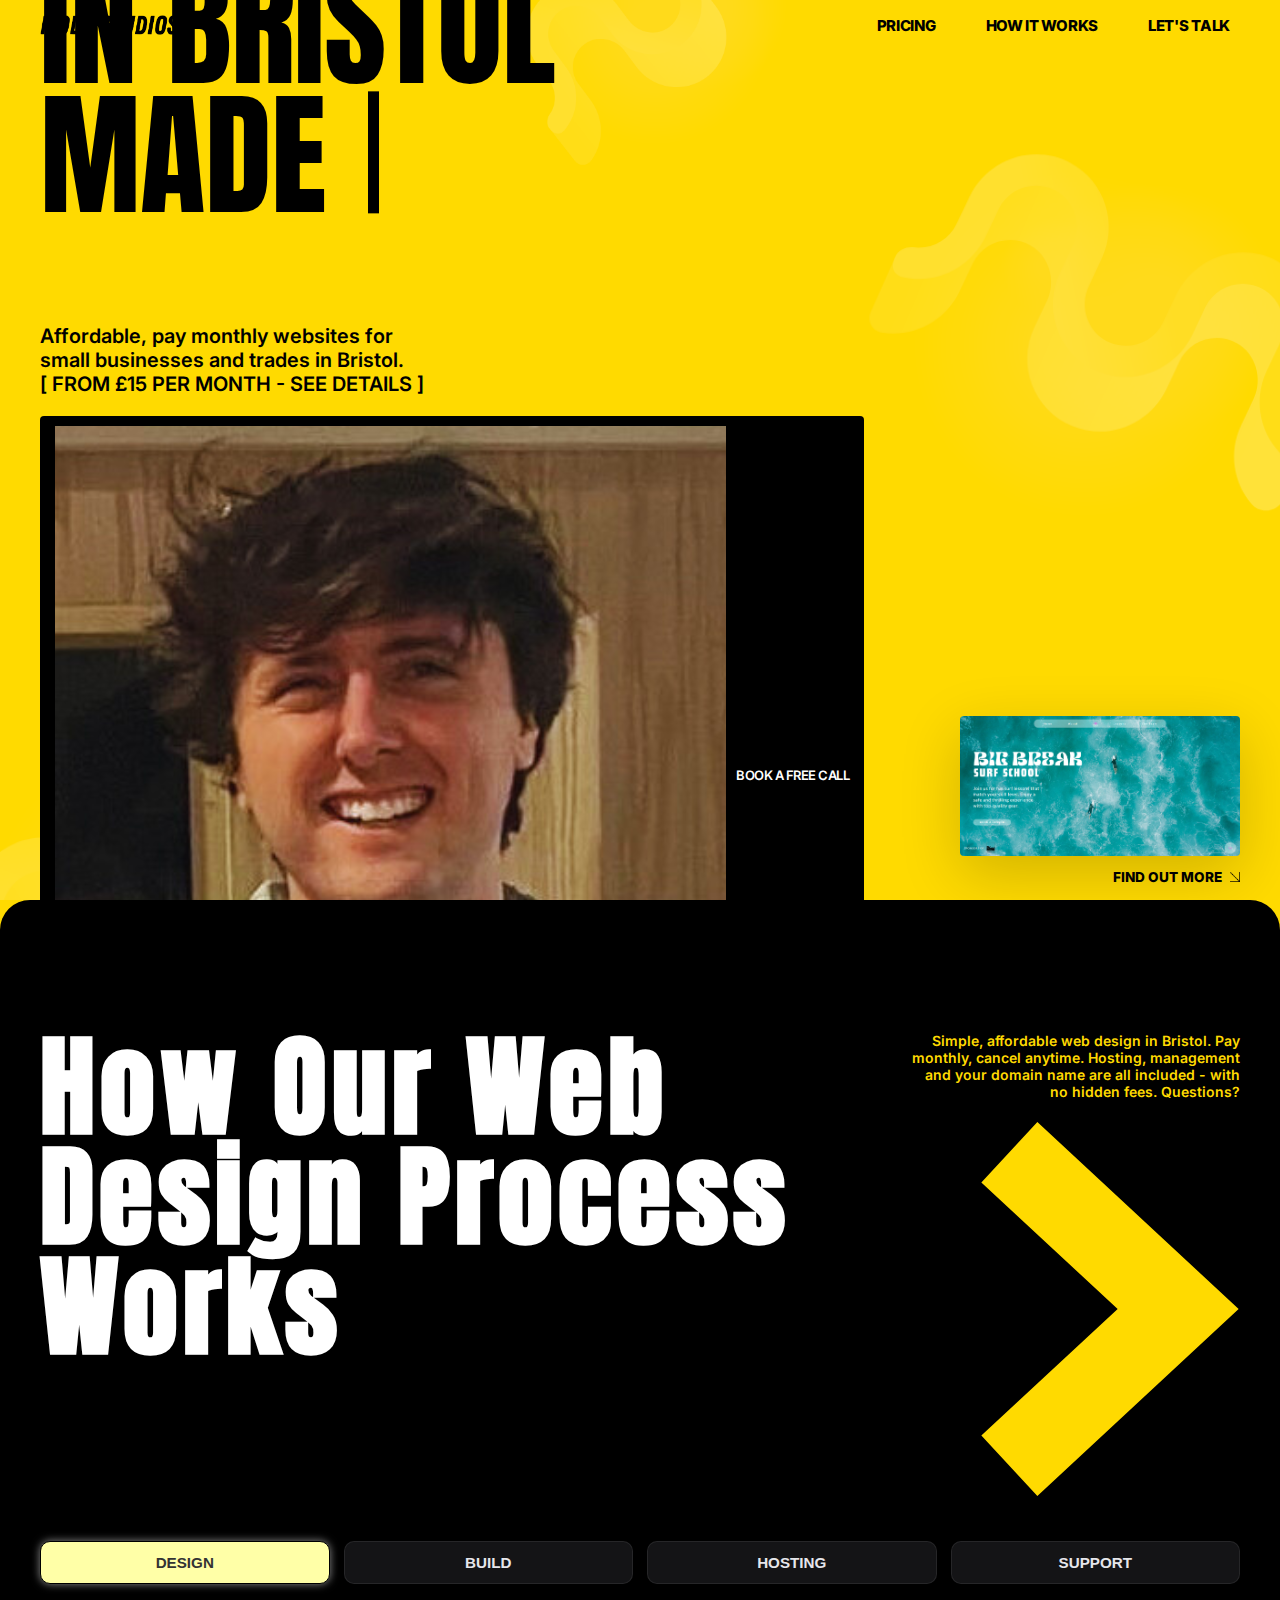
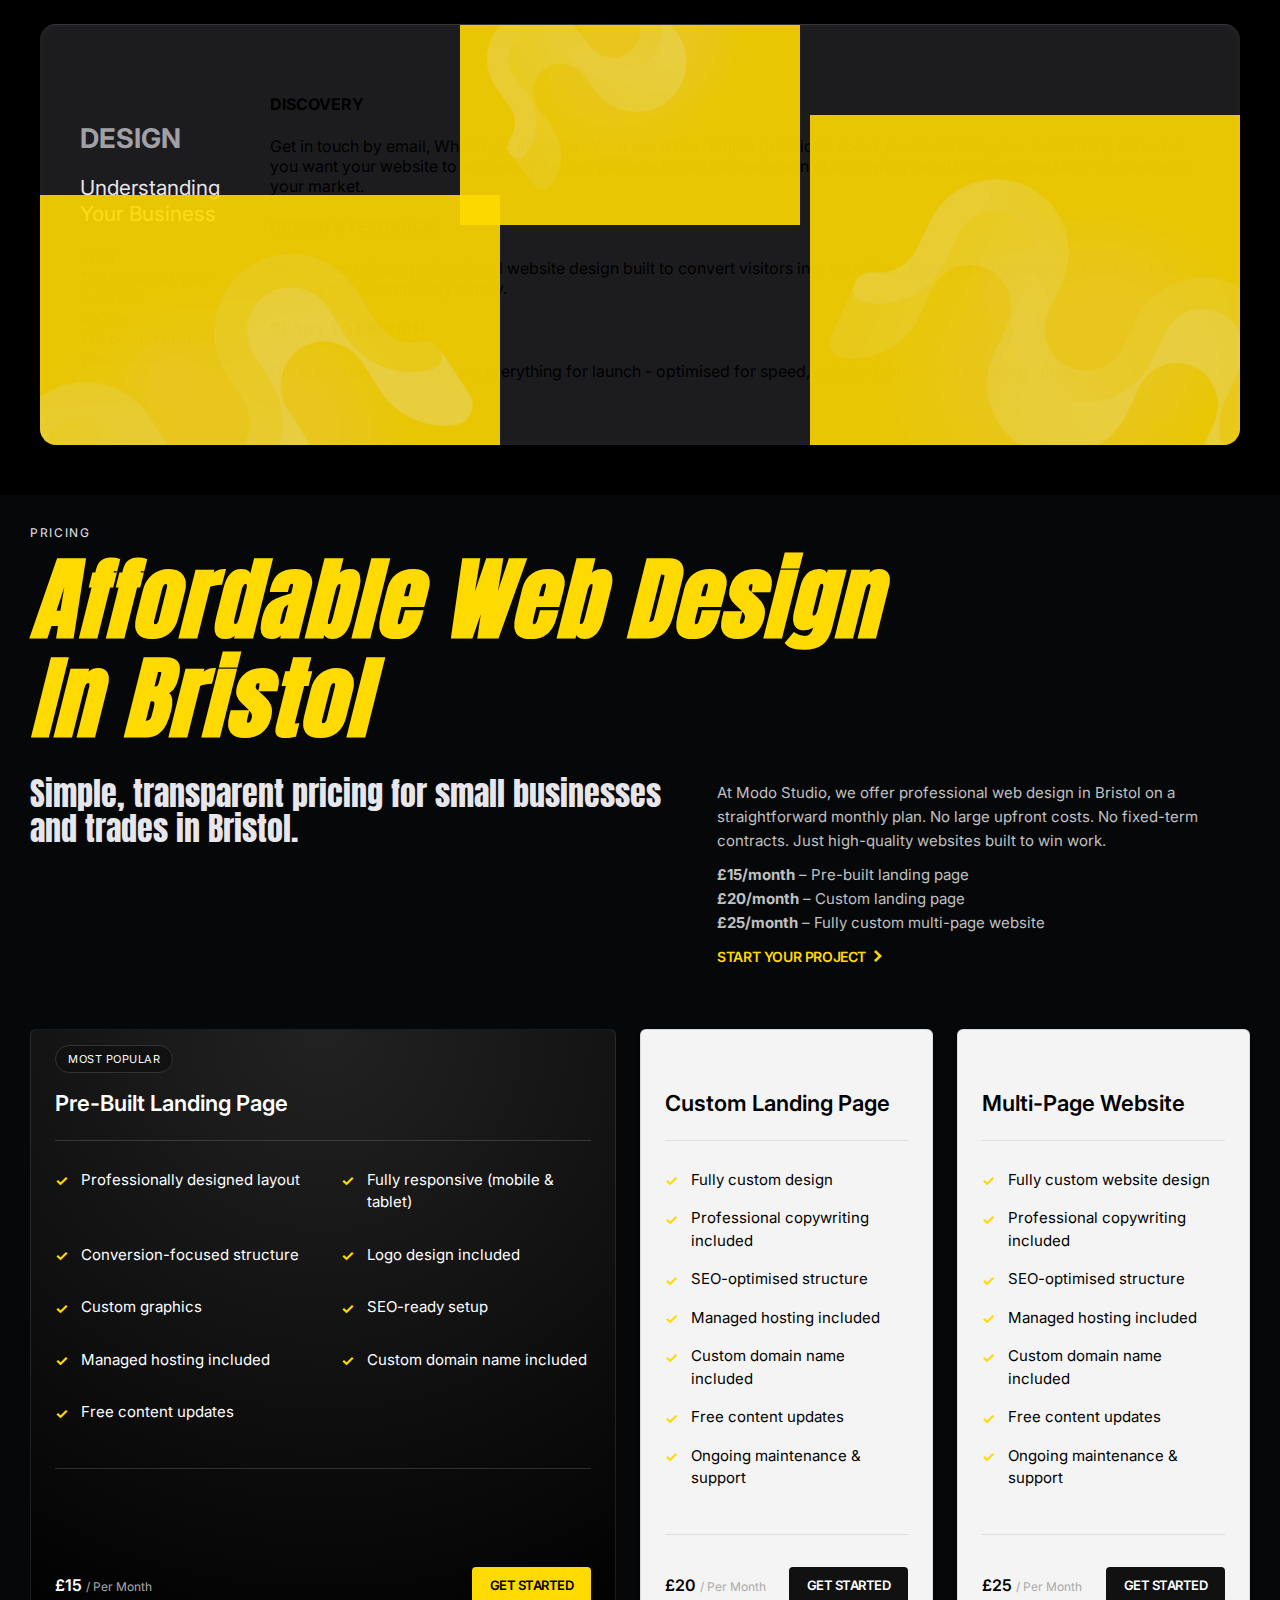
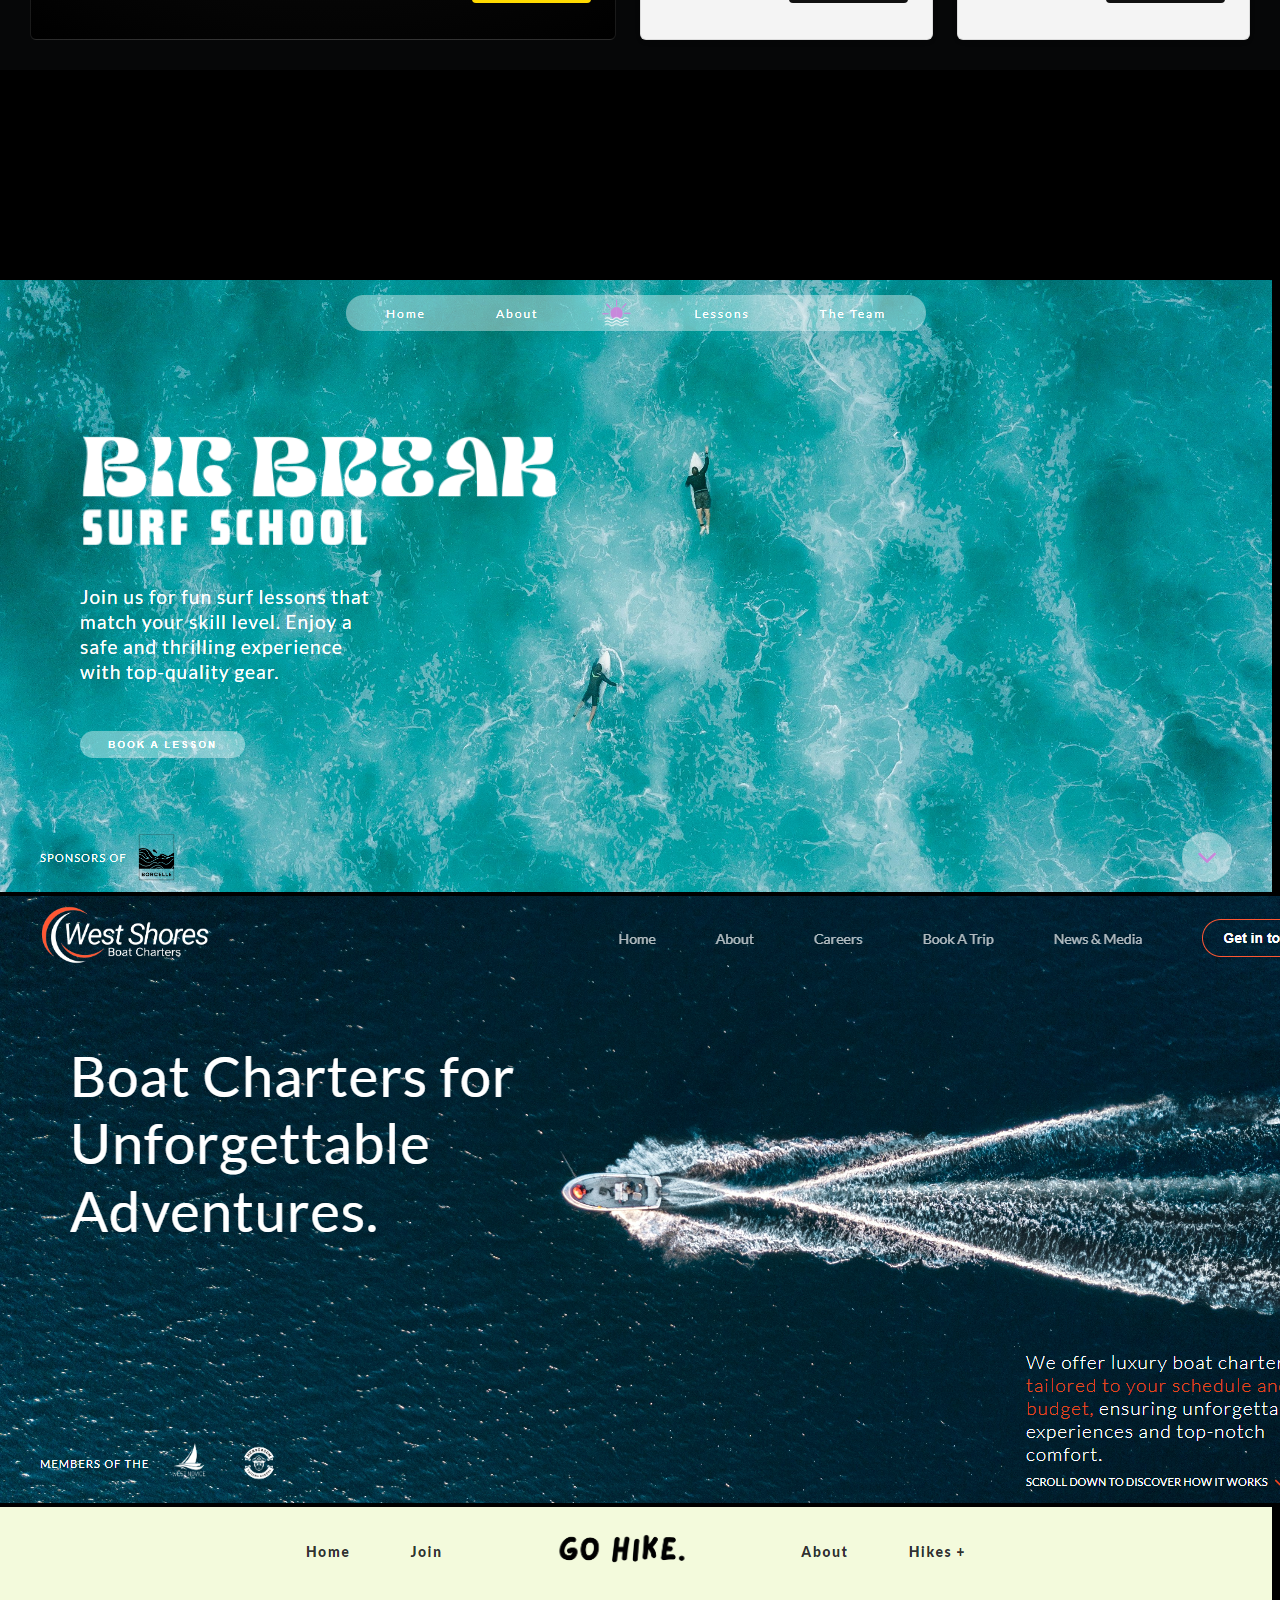
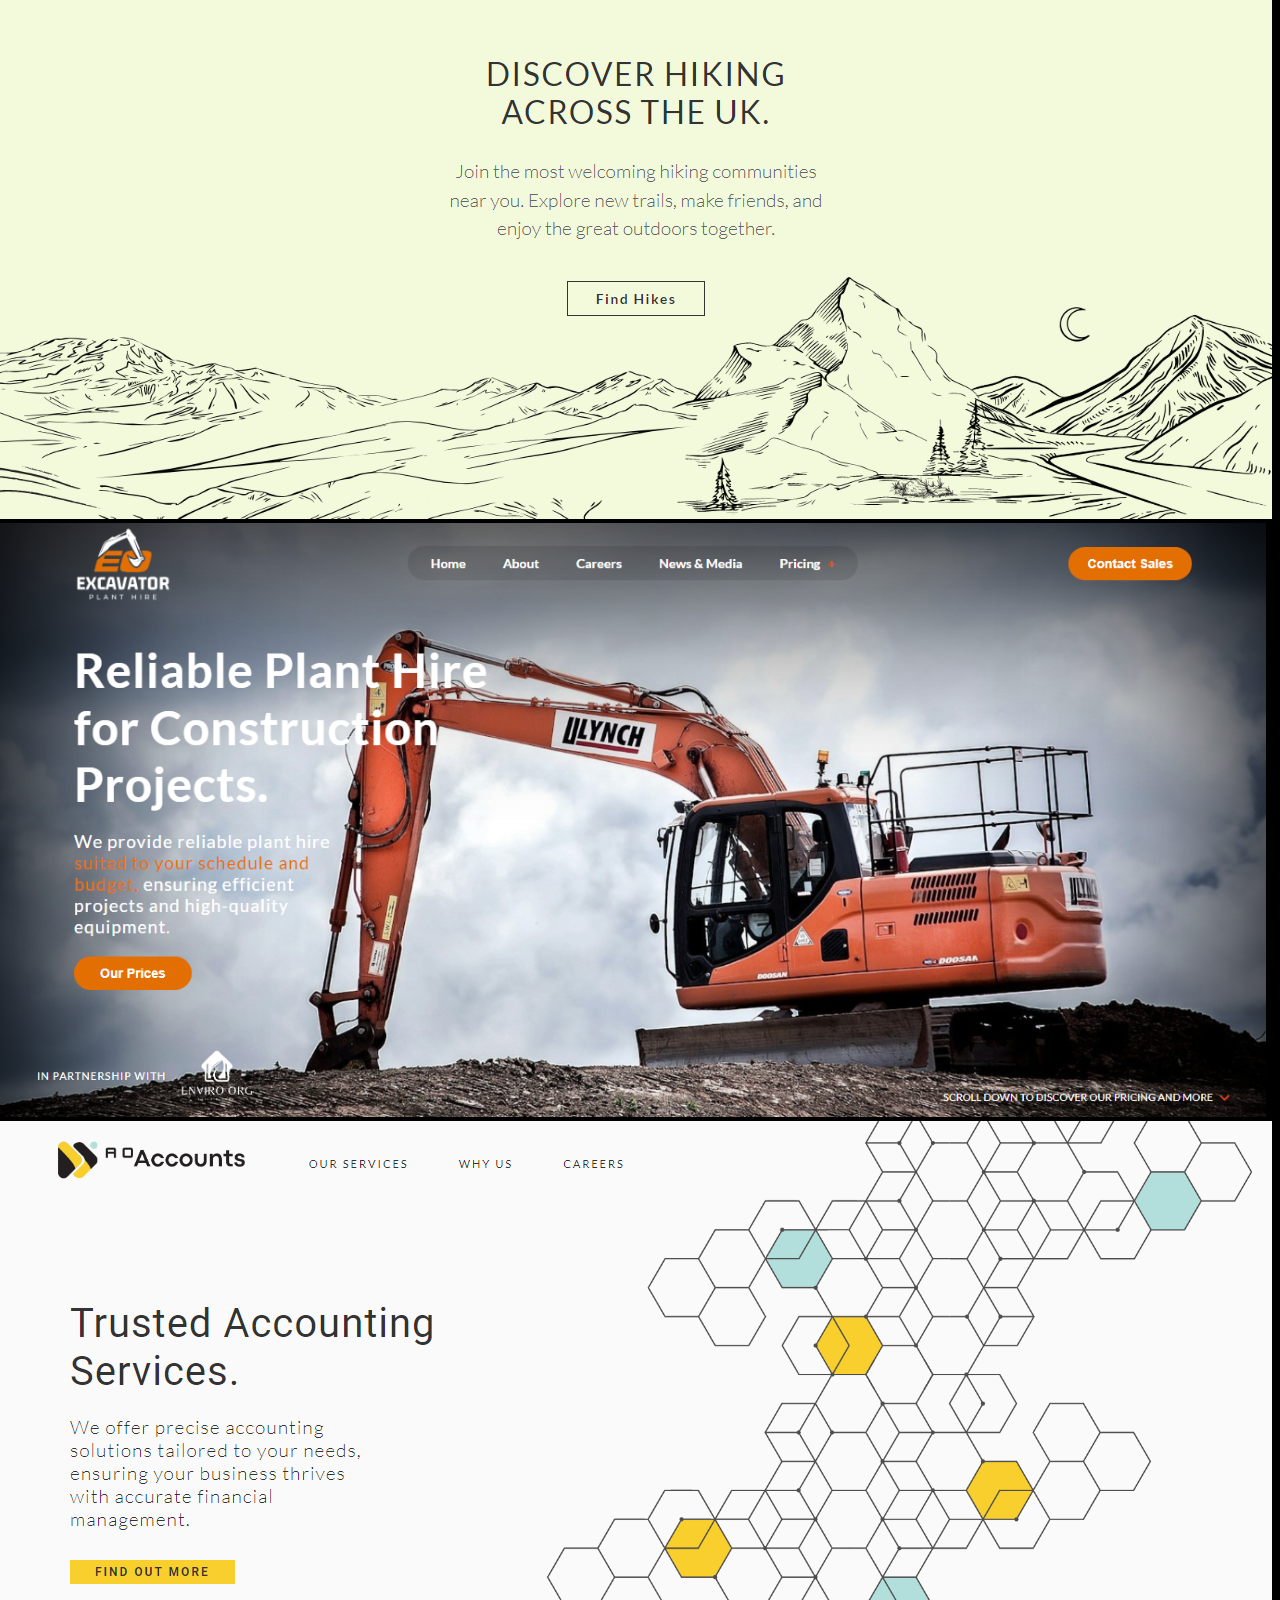
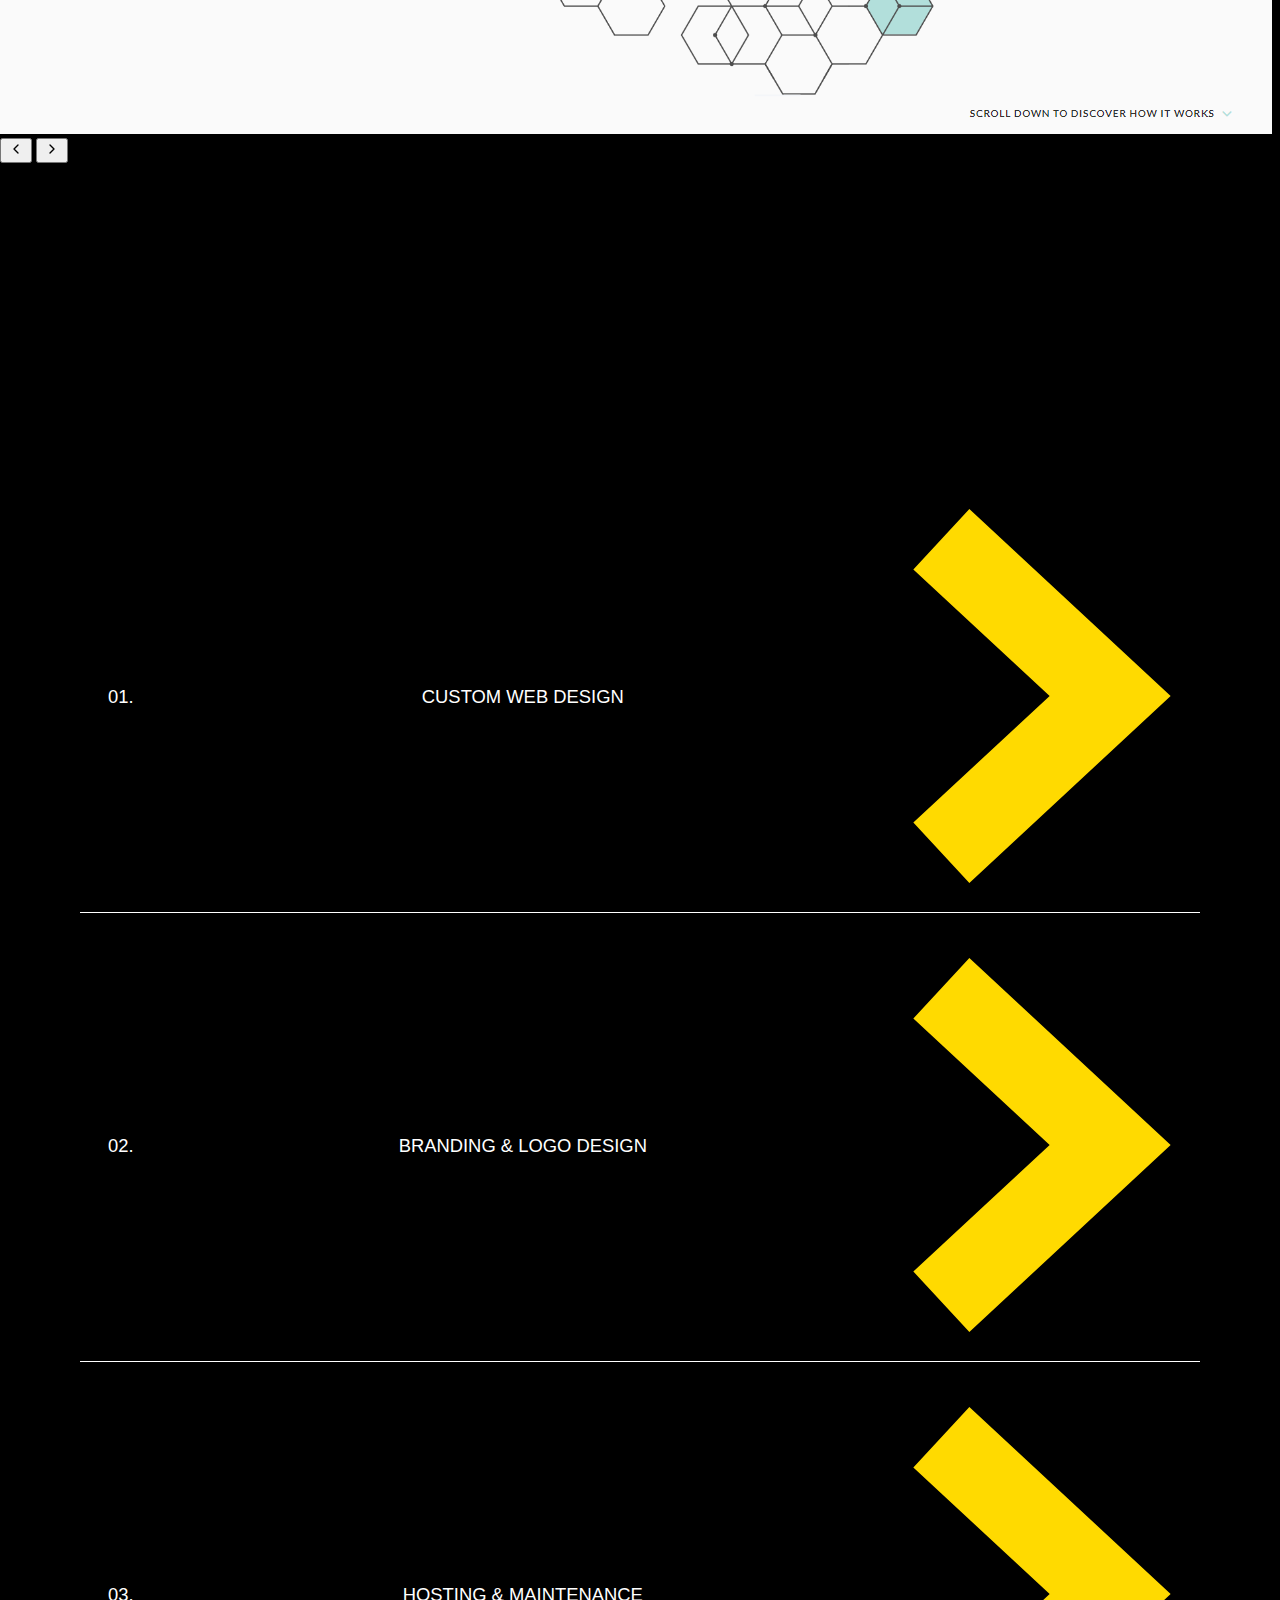
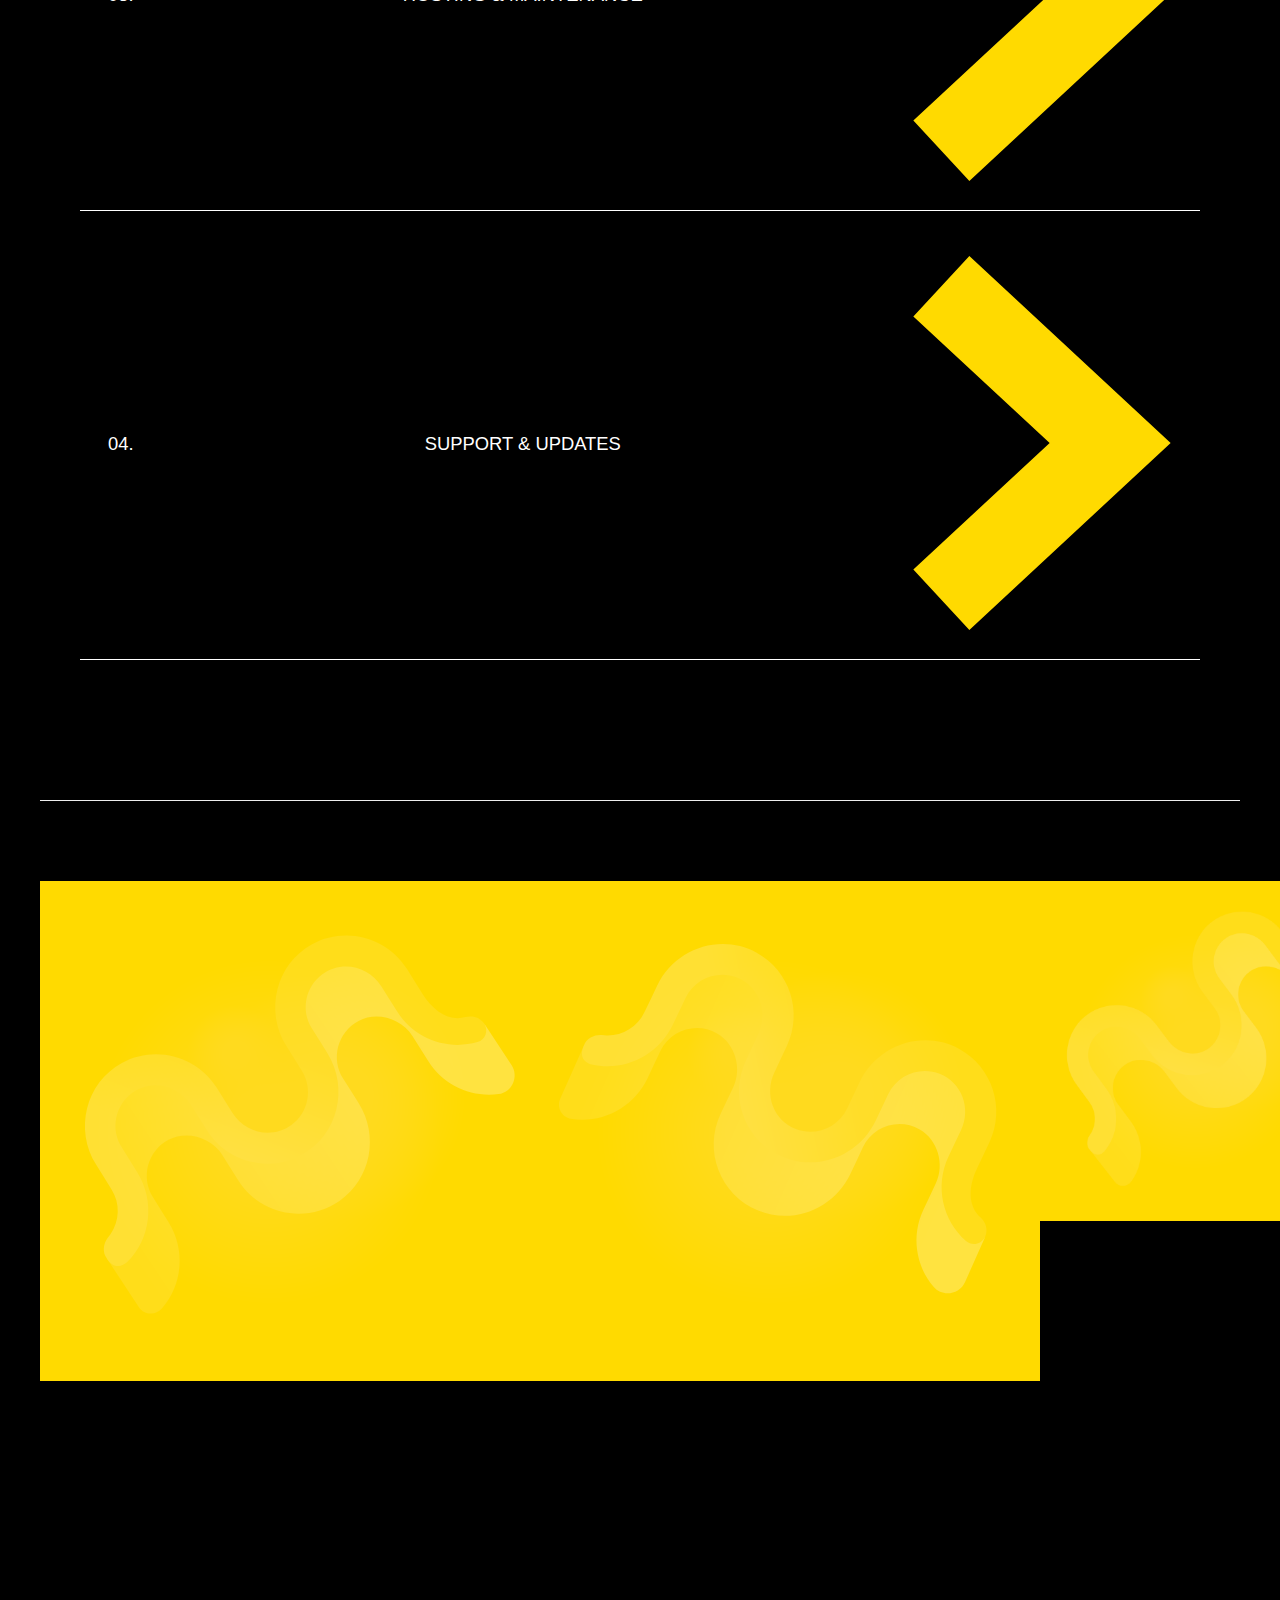
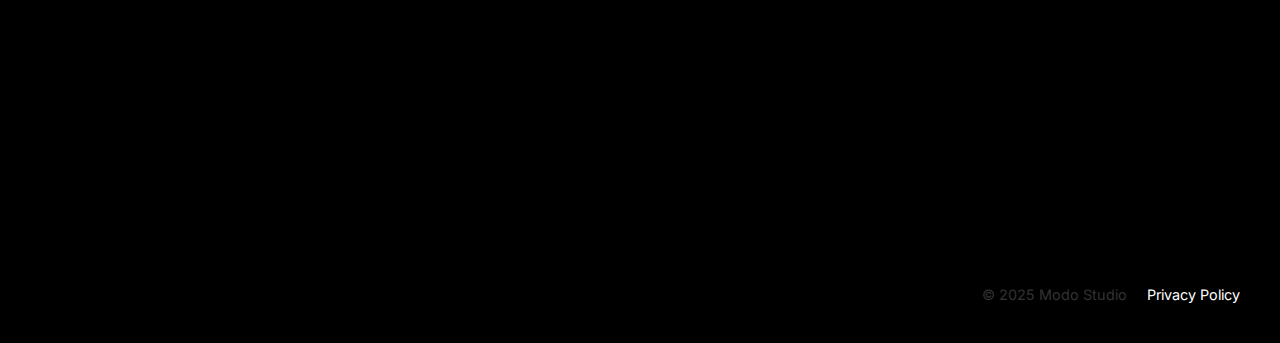
<file: index.html>
<!DOCTYPE html>
<html lang="en">
<head>
<title>Web Design Bristol | Pay Monthly Websites for Small Businesses | Modo Studio</title>
<meta charset="UTF-8">
<meta name="viewport" content="width=device-width, initial-scale=1.0">
<meta name="description" content="Affordable web design in Bristol from £15 per month. Custom websites for small businesses and trades. Hosting, updates and support included. No contracts.">
<meta name="author" content="Modo Studio">
<meta name="robots" content="index, follow">
<meta property="og:title" content="Web Design Bristol | Modo Studio">
<meta property="og:description" content="Pay monthly web design in Bristol for small businesses and trades. Custom websites with hosting and support included.">
<meta property="og:type" content="website">
<meta property="og:url" content="https://www.modostudio.co.uk/">
<meta property="og:site_name" content="Modo Studio">
<meta property="og:image" content="https://www.modostudio.co.uk/images/og-image.jpg">
<meta property="og:image:secure_url" content="https://www.modostudio.co.uk/images/og-image.jpg">
<meta property="og:image:type" content="image/jpeg">
<meta property="og:image:width" content="1200">
<meta property="og:image:height" content="630">
<meta name="twitter:card" content="summary_large_image">
<meta name="twitter:title" content="Web Design Bristol | Modo Studio">
<meta name="twitter:description" content="Affordable monthly web design in Bristol. Custom websites built to win work.">
<meta name="twitter:image" content="https://www.modostudio.co.uk/images/og-image.jpg">
<link rel="icon" type="image/png" sizes="32x32" href="/images/favicon.png">
<link rel="icon" type="image/png" sizes="16x16" href="/images/favicon.png">
<link rel="apple-touch-icon" href="/images/favicon.png">
<link rel="preconnect" href="https://fonts.googleapis.com">
<link rel="preconnect" href="https://fonts.gstatic.com" crossorigin>
<link href="https://fonts.googleapis.com/css2?family=Inter:wght@300;400;500;600;700;900&family=Poppins:wght@300;400;500;600;700;900&family=Anton&display=swap" rel="stylesheet">
<link rel="stylesheet" href="/css/style.css">
<script type="application/ld+json">
{
  "@context": "https://schema.org",
  "@type": "LocalBusiness",
  "name": "Modo Studio",
  "image": "https://www.modostudio.co.uk/images/logo.png",
  "url": "https://www.modostudio.co.uk/",
  "telephone": "",
  "areaServed": {
    "@type": "City",
    "name": "Bristol"
  },
  "priceRange": "££",
  "description": "Web design in Bristol offering affordable monthly websites for small businesses and trades. Hosting, updates and support included.",
  "sameAs": []
}
</script>
</head>
<body>
<nav class="navbar">
  <div class="nav-inner">
    <div class="nav-logo">
      <a href="index.html">
        <img src="/images/modo-logo-nav.png" alt="Logo">
      </a>
    </div>
    <div class="nav-links" id="navMenu">
      <a href="#pricing">PRICING</a>
      <a href="#process">HOW IT WORKS</a>
      <a href="mailto:taylor@modostudio.co.uk?subject=Project%20Enquiry&body=Hi%20Taylor,%0A%0AI'd%20like%20to%20discuss%20a%20project."
            class="nav-btn">
            LET'S TALK
      </a>
    </div>
    <button class="hamburger" id="hamburger" aria-label="Menu">
      <span></span>
      <span></span>
      <span></span>
    </button>
  </div>
</nav>
<section class="hero" id="home">
    <img src="/images/hero/lustra  hero 5 transparent.png" class="float-img f1" alt="">
    <img src="/images/hero/lustra hero right mid.png" class="float-img f2" alt="">
    <img src="/images/hero/lustra nav right.png" class="float-img f3" alt="">
    <div class="hero-inner">
        <h1 class="hero-title">
          WEB DESIGN<br>IN BRISTOL<br>
          MADE <span id="changingWord"></span><span class="type-caret"></span>
        </h1>
        <p class="hero-subtitle">
          Affordable, pay monthly websites for small businesses and trades in Bristol.
          <br>
          <a href="#pricing">  
            <span class="subtitle-highlight">[ FROM £15 PER MONTH - SEE DETAILS ]</span>
          </a>
        </p>
        <a href="https://calendly.com/taylormichaelcarr/meeting" target="_blank"  class="hero-btn hero-btn-call">
          <img src="/images/profile-picture.png" alt="Taylor Carr - Web Designer in Bristol" class="hero-btn-avatar">
          BOOK A FREE CALL
        </a>
        <a href="mailto:taylor@modostudio.co.uk?subject=Project%20Enquiry&body=Hi%20Taylor,%0A%0AI'd%20like%20to%20discuss%20a%20project."
            class="hero-btn-right">
            MESSAGE US
        </a>
    </div>
    <div class="hero-thumbCarousel" aria-label="Website preview carousel">
      <a href="#pricing" class="hero-thumbLink" aria-label="View more examples">
        <div class="hero-thumbFrame">
          <img class="hero-thumbImg active" src="/images/projects/project3.jpg" alt="Example website design for a Bristol business">
          <img class="hero-thumbImg" src="/images/projects/project4.jpg" alt="Custom website design for a small business in Bristol">
          <img class="hero-thumbImg" src="/images/projects/project7.jpg" alt="Pay monthly website design example">
        </div>
      </a>
    </div>
    <a href="#pricing" class="hero-findout">
      FIND OUT MORE
      <img src="/images/findout-arrow-thin.png" alt="" class="findout-arrow">
    </a>
</section>
<section class="motion-section" id="process">
  <div class="motion-container">
    <p class="cs-kicker-motion">PROCESS</p>
    <div class="motion-header">
      <h2 class="motion-title">How Our Web Design Process Works</h2>
      <p class="motion-subtext">
        Simple, affordable web design in Bristol. Pay monthly, cancel anytime. Hosting, management and your domain name are all included - with no hidden fees.
        Questions?<br>
        <a href="mailto:taylor@modostudio.co.uk?subject=Project%20Enquiry&body=Hi%20Taylor,%0A%0AI'd%20like%20to%20discuss%20a%20project."
         class="cta-motion-link">
        <span>START A CONVERSATION</span>
        <img src="/images/faq arrow.png" alt="" class="cta-motion-arrow">
      </a>
      </p>
    </div>
    <div class="motion-tabs">
      <button class="motion-tab active" data-target="tab1">DESIGN</button>
      <button class="motion-tab" data-target="tab2">BUILD</button>
      <button class="motion-tab" data-target="tab3">HOSTING</button>
      <button class="motion-tab" data-target="tab4">SUPPORT</button>
    </div>
    <div class="motion-content">
      <div id="tab1" class="motion-panel active">
        <img src="/images/hero/lustra  hero 5 transparent.png" class="float-img f1">
        <img src="/images/hero/lustra hero right mid.png" class="float-img f2">
        <img src="/images/hero/lustra nav right.png" class="float-img f3">
        <div class="motion-left">
          <div class="motion-media-title">
            <h4>DESIGN</h4>
            <h3>Understanding Your Business</h3>
          </div>
          <div class="motion-stats">
            <div class="motion-stat">
              <div class="stat-value">Start</div>
              <div class="stat-label">Tell us about your business</div>
            </div>
            <div class="motion-stat">
              <div class="stat-value">Refine</div>
              <div class="stat-label">We design around your goals</div>
            </div>
          </div>
        </div>
        <div class="motion-copy">
          <div class="copy-block">
            <h4>DISCOVERY</h4>
            <p>
              Get in touch by email, WhatsApp or phone. We’ll ask a few simple questions about your business, your customers, and what you want your website to achieve. Whether you're a Bristol tradesperson or a growing small business, we tailor the design to your market.
            </p>
          </div>
          <div class="copy-block">
            <h4>DESIGN & FEEDBACK</h4>
            <p>
              We create a clean, professional website design built to convert visitors into enquiries. You review the first draft and we refine it until you're completely happy.
            </p>
          </div>
          <div class="copy-block">
            <h4>READY TO LAUNCH</h4>
            <p>
              Once approved, we prepare everything for launch - optimised for speed, mobile devices and search engines.
            </p>
          </div>
        </div>
      </div>
      <div id="tab2" class="motion-panel">
        <img src="/images/hero/lustra  hero 5 transparent.png" class="float-img f1">
        <img src="/images/hero/lustra hero right mid.png" class="float-img f2">
        <img src="/images/hero/lustra nav right.png" class="float-img f3">
        <div class="motion-left">
          <div class="motion-media-title">
            <h4>BUILD</h4>
            <h3>Fast, Professional Development</h3>
          </div>
          <div class="motion-stats">
            <div class="motion-stat">
              <div class="stat-value">Fast</div>
              <div class="stat-label">We start immediately</div>
            </div>
            <div class="motion-stat">
              <div class="stat-value">Unlimited</div>
              <div class="stat-label">Revisions included</div>
            </div>
          </div>
        </div>
        <div class="motion-copy">
          <div class="copy-block">
            <h4>LIVE DEMO PREVIEW</h4>
            <p>
              We build your website and send you a private live link to review. You can see exactly how it will look on desktop and mobile before going live.
            </p>
          </div>
          <div class="copy-block">
            <h4>UNLIMITED REVISIONS</h4>
            <p>
              We make changes until it feels right. Our goal is a website that represents your business properly and helps generate enquiries.
            </p>
          </div>
          <div class="copy-block">
            <h4>OPTIMISED FOR SEARCH</h4>
            <p>
              Every website is built with SEO best practices in mind - structured properly, fast loading, and ready to rank for terms like “Web Design Bristol” and your own service keywords.
            </p>
          </div>
        </div>
      </div>
      <div id="tab3" class="motion-panel">
        <img src="/images/hero/lustra  hero 5 transparent.png" class="float-img f1">
        <img src="/images/hero/lustra hero right mid.png" class="float-img f2">
        <img src="/images/hero/lustra nav right.png" class="float-img f3">
        <div class="motion-left">
          <div class="motion-media-title">
            <h4>HOSTING</h4>
            <h3>Everything Included</h3>
          </div>
          <div class="motion-stats">
            <div class="motion-stat">
              <div class="stat-value">Included</div>
              <div class="stat-label">Hosting & domain</div>
            </div>
            <div class="motion-stat">
              <div class="stat-value">Flexible</div>
              <div class="stat-label">Cancel anytime</div>
            </div>
          </div>
        </div>
        <div class="motion-copy">
          <div class="copy-block">
            <h4>MONTHLY PRICING</h4>
            <p>
              £15 - £20 per month for a landing page or £25 per month for a full multi-page website. Hosting, domain name, security and ongoing management are included.
            </p>
          </div>
          <div class="copy-block">
            <h4>NO LONG CONTRACTS</h4>
            <p>
              Your plan renews monthly. No large upfront costs and no fixed-term commitments.
            </p>
          </div>
          <div class="copy-block">
            <h4>PEACE OF MIND</h4>
            <p>
              We handle backups, updates, performance optimisation and technical support so you can focus on running your business.
            </p>
          </div>
        </div>
      </div>
      <div id="tab4" class="motion-panel">
        <img src="/images/hero/lustra  hero 5 transparent.png" class="float-img f1">
        <img src="/images/hero/lustra hero right mid.png" class="float-img f2">
        <img src="/images/hero/lustra nav right.png" class="float-img f3">
        <div class="motion-left">
          <div class="motion-media-title">
            <h4>SUPPORT</h4>
            <h3>Ongoing Updates & Maintenance</h3>
          </div>
          <div class="motion-stats">
            <div class="motion-stat">
              <div class="stat-value">Included</div>
              <div class="stat-label">Text & image updates</div>
            </div>
            <div class="motion-stat">
              <div class="stat-value">Flexible</div>
              <div class="stat-label">Extra features anytime</div>
            </div>
          </div>
        </div>

        <div class="motion-copy">
          <div class="copy-block">
            <h4>CONTENT CHANGES</h4>
            <p>
              Need to update text, services or images? Just message us and we’ll handle it quickly.
            </p>
          </div>

          <div class="copy-block">
            <h4>SECURITY & PERFORMANCE</h4>
            <p>
              We maintain your website’s security, speed and technical health to keep it performing well in search results.
            </p>
          </div>

          <div class="copy-block">
            <h4>SCALING YOUR WEBSITE</h4>
            <p>
              Want to add new pages or features later? We can expand your website as your business grows.
            </p>
          </div>
        </div>
      </div>

    </div>
  </div>
</section>
<section class="pricing-section" id="pricing">
  <div class="cs-head-pricing">
      <p class="cs-kicker-pricing">PRICING</p>
      <h2 class="cs-heading-pricing">
        Affordable Web Design<br class="pricing-title-break"> in Bristol
      </h2>
  </div>
 <div class="pricing">
  <div class="pricing-header">
    <h2>
      Simple, transparent pricing for small businesses and trades in Bristol.
    </h2>
    <div class="pricing-header-right">
      <p>
        At Modo Studio, we offer professional web design in Bristol on a straightforward monthly plan. 
        No large upfront costs. No fixed-term contracts. Just high-quality websites built to win work.
      </p>
      <p>
        <strong>£15/month</strong> – Pre-built landing page<br>
        <strong>£20/month</strong> – Custom landing page<br>
        <strong>£25/month</strong> – Fully custom multi-page website
      </p>
      <a href="mailto:taylor@modostudio.co.uk?subject=Project%20Enquiry&body=Hi%20Taylor,%0A%0AI'd%20like%20to%20discuss%20a%20project."
         class="cta-pricing-link">
        <span>START YOUR PROJECT</span>
        <img src="/images/faq arrow.png" alt="" class="cta-pricing-arrow">
      </a>
    </div>
  </div>
  <div class="pricing-grid">
    <div class="card card-dark">
      <span class="badge">MOST POPULAR</span>
      <h3>Pre-Built Landing Page</h3>
      <ul class="grid-list">
        <li>Professionally designed layout</li>
        <li>Fully responsive (mobile & tablet)</li>
        <li>Conversion-focused structure</li>
        <li>Logo design included</li>
        <li>Custom graphics</li>
        <li>SEO-ready setup</li>
        <li>Managed hosting included</li>
        <li>Custom domain name included</li>
        <li>Free content updates</li>
      </ul>
      <div class="card-footer">
        <span>£15 <small>/ Per Month</small></span>
        <a href="mailto:taylor@modostudio.co.uk?subject=Landing%20Page%20Offer&body=Hi%20Taylor,%0A%0AI'd%20like%20to%20discuss%20a%20landing%20page%20project.">
          <button class="pricing-button pricing-btn-lime">
            GET STARTED
          </button>
        </a>
      </div>
    </div>
    <div class="card card-light">
      <h3>Custom Landing Page</h3>
      <ul>
        <li>Fully custom design</li>
        <li>Professional copywriting included</li>
        <li>SEO-optimised structure</li>
        <li>Managed hosting included</li>
        <li>Custom domain name included</li>
        <li>Free content updates</li>
        <li>Ongoing maintenance & support</li>
      </ul>
      <div class="card-footer">
        <span>£20 <small>/ Per Month</small></span>
        <a href="mailto:taylor@modostudio.co.uk?subject=Landing%20Page&body=Hi%20Taylor,%0A%0AI'd%20like%20to%20discuss%20a%20landing%20page%20project.">
          <button class="pricing-button pricing-btn-dark">
            GET STARTED
          </button>
        </a>
      </div>
    </div>
    <div class="card card-light">
      <h3>Multi-Page Website</h3>
      <ul>
        <li>Fully custom website design</li>
        <li>Professional copywriting included</li>
        <li>SEO-optimised structure</li>
        <li>Managed hosting included</li>
        <li>Custom domain name included</li>
        <li>Free content updates</li>
        <li>Ongoing maintenance & support</li>
      </ul>
      <div class="card-footer">
        <span>£25 <small>/ Per Month</small></span>
        <a href="mailto:taylor@modostudio.co.uk?subject=Multi%20Page%20Website&body=Hi%20Taylor,%0A%0AI'd%20like%20to%20discuss%20a%20multi-page%20website%20project.">
          <button class="pricing-button pricing-btn-dark">
            GET STARTED
          </button>
        </a>
      </div>
    </div>
  </div>
</div>
</section>
<section class="projects-section">
  <div class="cs-wrap">
    <div class="cs-shell" id="csShell">

      <div class="cs-head-projects">
        <p class="cs-kicker">PORTFOLIO</p>
        <h2 class="cs-heading-projects">
          Web Design Projects <br class="pricing-title-break">in Bristol & Across the UK
        </h2>
        <p class="cs-subtitle">
          A selection of recent web design projects created for small businesses and trades. 
          Every website is built to look professional, load fast, and generate enquiries.
        </p>
      </div>

      <div class="cs-bleed">
        <div class="cs-track" id="csTrack" aria-label="Web design portfolio carousel">

          <article class="cs-card">
            <div class="cs-media">
              <img 
                alt="Trades website design example for a Bristol plumbing company"
                src="images/projects/project3.jpg">
            </div>
           
          </article>

          <article class="cs-card">
            <div class="cs-media">
              <img 
                alt="Small business website design example for a Bristol-based service company"
                src="images/projects/project4.jpg">
            </div>
           
          </article>

          <article class="cs-card">
            <div class="cs-media">
              <img 
                alt="Modern responsive website design for a UK small business"
                src="images/projects/project7.jpg">
            </div>
           
          </article>

          <article class="cs-card">
            <div class="cs-media">
              <img 
                alt="Professional service website design example"
                src="images/projects/project2.jpg">
            </div>
           
          </article>

          <article class="cs-card">
            <div class="cs-media">
              <img 
                alt="Affordable web design example for a small UK business"
                src="images/projects/project1.jpg">
            </div>
           
          </article>

        </div>
      </div>

      <div class="cs-controls" aria-label="Carousel controls">
        <button class="cs-controlBtn" id="csPrevBtn" type="button" aria-label="Previous project">
          <svg width="16" height="16" viewBox="0 0 24 24" fill="none" aria-hidden="true">
            <path d="M15 18l-6-6 6-6" stroke="currentColor" stroke-width="2" stroke-linecap="round" stroke-linejoin="round"/>
          </svg>
        </button>

        <button class="cs-controlBtn" id="csNextBtn" type="button" aria-label="Next project">
          <svg width="16" height="16" viewBox="0 0 24 24" fill="none" aria-hidden="true">
            <path d="M9 6l6 6-6 6" stroke="currentColor" stroke-width="2" stroke-linecap="round" stroke-linejoin="round"/>
          </svg>
        </button>
      </div>

    </div>
  </div>
</section>
<section class="faq-section" id="services">
  <div class="cs-head-faq">
      <p class="cs-kicker-faq">SERVICES</p>
      <h2 class="cs-heading-faq">
        Web Design Services <br class="pricing-title-break">in Bristol
      </h2>
      <p class="faq-subtext">
        Professional web design, branding, hosting and ongoing support for small businesses and trades in Bristol and across the UK.
      </p>
  </div>
  <div class="faq-container">
    <div class="faq-right">
      <div class="faq-item">
        <button class="faq-header">
          <span class="faq-number">01.</span>
          <span class="faq-label">CUSTOM WEB DESIGN</span>
          <span class="arrow"><img src="/images/faq arrow.png" alt=""></span>
        </button>
        <div class="faq-content">
          <p>
            We design and build fully custom websites tailored to your business and your customers. 
            Every site is professionally structured, mobile responsive, and optimised for search engines. 
            Whether you need a landing page or a full multi-page website, we create clean, modern designs that help generate enquiries.
          </p>
        </div>
      </div>
      <div class="faq-item">
        <button class="faq-header">
          <span class="faq-number">02.</span>
          <span class="faq-label">BRANDING & LOGO DESIGN</span>
          <span class="arrow"><img src="/images/faq arrow.png" alt=""></span>
        </button>
        <div class="faq-content">
          <p>
            Strong branding builds trust. We include custom logo design and supporting graphics with our custom website packages, 
            helping your business look professional and consistent across your website and marketing.
          </p>
        </div>
      </div>

      <div class="faq-item">
        <button class="faq-header">
          <span class="faq-number">03.</span>
          <span class="faq-label">HOSTING & MAINTENANCE</span>
          <span class="arrow"><img src="/images/faq arrow.png" alt=""></span>
        </button>
        <div class="faq-content">
          <p>
            All websites are hosted and managed by us as part of your monthly plan. 
            We handle security, performance optimisation, technical maintenance and ongoing SEO improvements 
            to keep your website fast, secure and visible in search results.
          </p>
        </div>
      </div>
      <div class="faq-item">
        <button class="faq-header">
          <span class="faq-number">04.</span>
          <span class="faq-label">SUPPORT & UPDATES</span>
          <span class="arrow"><img src="/images/faq arrow.png" alt=""></span>
        </button>
        <div class="faq-content">
          <p>
            Need changes later? Text and image updates are included. 
            As your business grows, we can add new pages, services or features — 
            giving you a scalable website without large upfront redevelopment costs.
          </p>
        </div>
      </div>
    </div>
  </div>
</section>
<footer class="footer" id="contact">
  <div class="contact-intro-inner">
    <img src="/images/hero/lustra  hero 5 transparent.png" class="float-img-footer f1">
    <img src="/images/hero/lustra hero right mid.png" class="float-img-footer f2">
    <img src="/images/hero/lustra nav right.png" class="float-img-footer f3">
    <div class="intro-left">
      <p class="cs-kicker-contact">CONTACT</p>
      <h2>GET IN TOUCH</h2>
      <p class="intro-paragraph">Want to talk through your project or ask a few questions? Get in touch and let’s see if we’re a good fit.</p>
      <a href="https://calendly.com/taylormichaelcarr/meeting" target="_blank"  class="contact-btn contact-btn-call">
          <img src="/images/profile-picture.png" alt="Taylor Carr" class="contact-btn-avatar" >
          BOOK A CALL
        </a>
      <a href="mailto:taylor@modostudio.co.uk?subject=Project%20Enquiry&body=Hi%20Taylor,%0A%0AI'd%20like%20to%20discuss%20a%20project."
            class="contact-btn-right">MESSAGE US</a>
    </div>

    <a href="#home" class="contact-read">
      NEED ANOTHER READ
      <img src="/images/findout-arrow-thin.png" alt="Down arrow" class="contact-read-arrow">
    </a>
  </div>
  <div class="footer-bottom">
    <div class="footer-bottom-left"></div>
    <div class="footer-bottom-right">
      <div class="footer-logo">
        <img src="/images/modo-logo-nav.png" alt="Lustra Marketing Logo">
      </div>
      <div class="footer-legal">
        <span>© 2025 Modo Studio</span>
        <a href="#" onclick="openPolicyModal()">Privacy Policy</a>
      </div>
    </div>
  </div>
</footer>
</body>
<script src="/js/script.js"></script>
</html>
</file>
<file: css/style.css>
@import "nav.css";
@import "hero.css";
@import "motion.css";
@import "projects.css";
@import "timeline.css";
@import "three.css";
@import "story.css";
@import "faq.css";
@import "contact.css";
@import "footer.css";
@import "privacy.css";
@import "work.css";
@import "pricing.css";

html {
  scroll-behavior: smooth;
}

body {
    margin: 0;
    font-family: 'Inter', sans-serif;
    background: #FFDA00;
}

a { 
    text-decoration: none; color: #000; 
}
</file>
